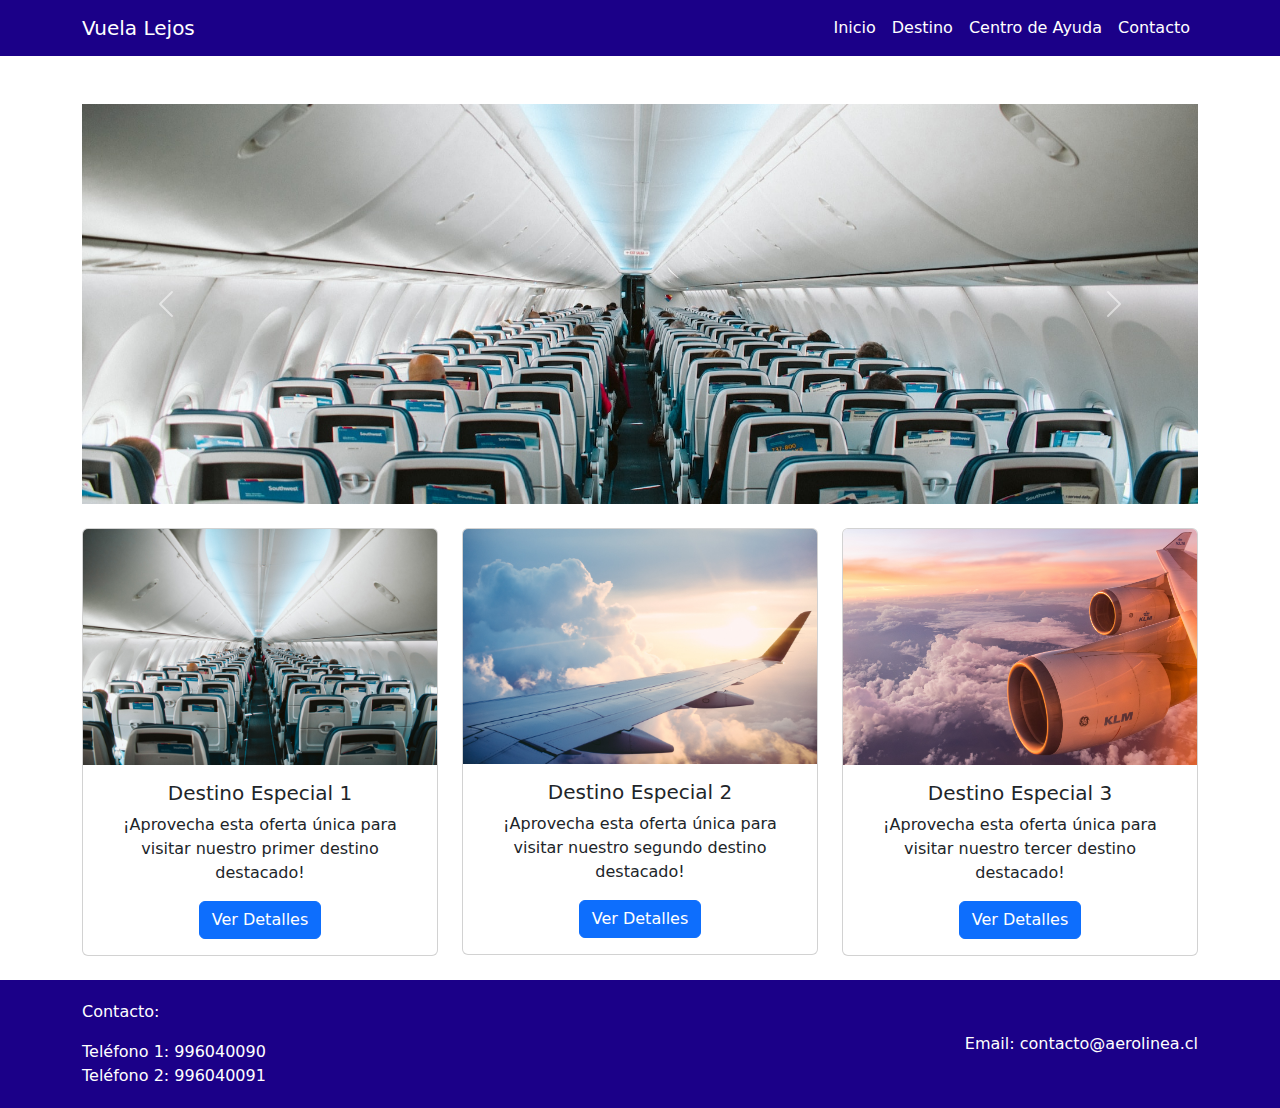
<file: index.html>
<!DOCTYPE html>
<html lang="en">
  <head>
    <meta charset="UTF-8" />
    <meta name="viewport" content="width=device-width, initial-scale=1.0" />
    <title>Aerolínea Vuela Lejos</title>
    <link
      rel="stylesheet"
      href="https://cdn.jsdelivr.net/npm/bootstrap@5.3.0/dist/css/bootstrap.min.css"
    />
    <link rel="stylesheet" href="./css/styles.css" />
  </head>

  <body>
    <!-- Barra de navegación -->
    <nav class="navbar navbar-expand-lg navbar-dark">
      <div class="container">
        <a class="navbar-brand" href="#">Vuela Lejos</a>
        <button
          class="navbar-toggler"
          type="button"
          data-bs-toggle="collapse"
          data-bs-target="#navbarNav"
          aria-controls="navbarNav"
          aria-expanded="false"
          aria-label="Toggle navigation"
        >
          <span class="navbar-toggler-icon"></span>
        </button>
        <div class="collapse navbar-collapse" id="navbarNav">
          <ul class="navbar-nav ms-auto">
            <li class="nav-item">
              <a class="nav-link" href="index.html">Inicio</a>
            </li>
            <li class="nav-item">
              <a class="nav-link" href="destino.html">Destino</a>
            </li>
            <li class="nav-item">
              <a class="nav-link" href="ayuda.html">Centro de Ayuda</a>
            </li>
            <li class="nav-item">
              <a class="nav-link" href="contacto.html">Contacto</a>
            </li>
          </ul>
        </div>
      </div>
    </nav>

    <!-- Contenido de las páginas -->

    <div class="container mt-5">
      <div id="carouselExample" class="carousel slide" data-bs-ride="carousel">
        <div class="carousel-inner">
          <div class="carousel-item active">
            <img
              src="assets/image-1.jpg"
              class="d-block w-100"
              alt="Promoción 1"
            />
          </div>
          <div class="carousel-item">
            <img
              src="assets/image-2.jpg"
              class="d-block w-100"
              alt="Promoción 2"
            />
          </div>
          <div class="carousel-item">
            <img
              src="assets/image-3.jpg"
              class="d-block w-100"
              alt="Promoción 3"
            />
          </div>
        </div>
        <a
          class="carousel-control-prev"
          href="#carouselExample"
          role="button"
          data-bs-slide="prev"
        >
          <span class="carousel-control-prev-icon" aria-hidden="true"></span>
          <span class="visually-hidden">Anterior</span>
        </a>
        <a
          class="carousel-control-next"
          href="#carouselExample"
          role="button"
          data-bs-slide="next"
        >
          <span class="carousel-control-next-icon" aria-hidden="true"></span>
          <span class="visually-hidden">Siguiente</span>
        </a>
      </div>

      <div class="row mt-4">
        <div class="col-md-4">
          <div class="card">
            <img
              src="./assets/image-1.jpg"
              class="card-img-top"
              alt="Promoción 1"
            />
            <div class="card-body text-center">
              <h5 class="card-title">Destino Especial 1</h5>
              <p class="card-text">
                ¡Aprovecha esta oferta única para visitar nuestro primer destino
                destacado!
              </p>
              <a href="#" class="btn btn-primary">Ver Detalles</a>
            </div>
          </div>
        </div>
        <div class="col-md-4">
          <div class="card">
            <img
              src="./assets/image-2.jpg"
              class="card-img-top"
              alt="Promoción 2"
            />
            <div class="card-body text-center">
              <h5 class="card-title">Destino Especial 2</h5>
              <p class="card-text">
                ¡Aprovecha esta oferta única para visitar nuestro segundo
                destino destacado!
              </p>
              <a href="#" class="btn btn-primary">Ver Detalles</a>
            </div>
          </div>
        </div>
        <div class="col-md-4">
          <div class="card">
            <img
              src="./assets/image-3.jpg"
              class="card-img-top"
              alt="Promoción 3"
            />
            <div class="card-body text-center">
              <h5 class="card-title">Destino Especial 3</h5>
              <p class="card-text">
                ¡Aprovecha esta oferta única para visitar nuestro tercer destino
                destacado!
              </p>
              <a href="#" class="btn btn-primary">Ver Detalles</a>
            </div>
          </div>
        </div>
      </div>
    </div>

    <!-- Footer -->
    <footer
      class="footer mt-4"
      style="background-color: #1b0088; color: #ffffff"
    >
      <div class="container d-flex justify-content-between align-items-center">
        <div>
          <p>Contacto:</p>
          <a href="tel:996040090" style="color: #ffffff; text-decoration: none"
            >Teléfono 1: 996040090</a
          ><br />
          <a href="tel:996040091" style="color: #ffffff; text-decoration: none"
            >Teléfono 2: 996040091</a
          >
        </div>
        <div>
          <a
            href="mailto:contacto@aerolinea.cl"
            style="color: #ffffff; text-decoration: none"
            >Email: contacto@aerolinea.cl</a
          >
        </div>
      </div>
    </footer>

    <!-- Scripts de Bootstrap -->
    <script src="https://cdn.jsdelivr.net/npm/bootstrap@5.3.0/dist/js/bootstrap.bundle.min.js"></script>
  </body>
</html>
</file>
<file: css/styles.css>
body {
  background-color: #ffffff; /* Color de fondo secundario */
}
.navbar {
  background-color: #1b0088; /* Color de fondo primario */
  color: #ffffff; /* Color del texto */
}
.navbar-toggler-icon {
  background-color: #ffffff; /* Color del ícono del menú */
}
.navbar-nav .nav-link {
  color: #ffffff; /* Color de los enlaces en la barra de navegación */
}
.navbar-brand {
  color: #ffffff; /* Color del título del sitio */
}
.footer {
  background-color: #1b0088; /* Color de fondo primario para el footer */
  color: #ffffff; /* Color del texto en el footer */
  padding: 20px 0;
}

.carousel-inner img {
  max-height: 400px;
  object-fit: cover;
}
</file>
